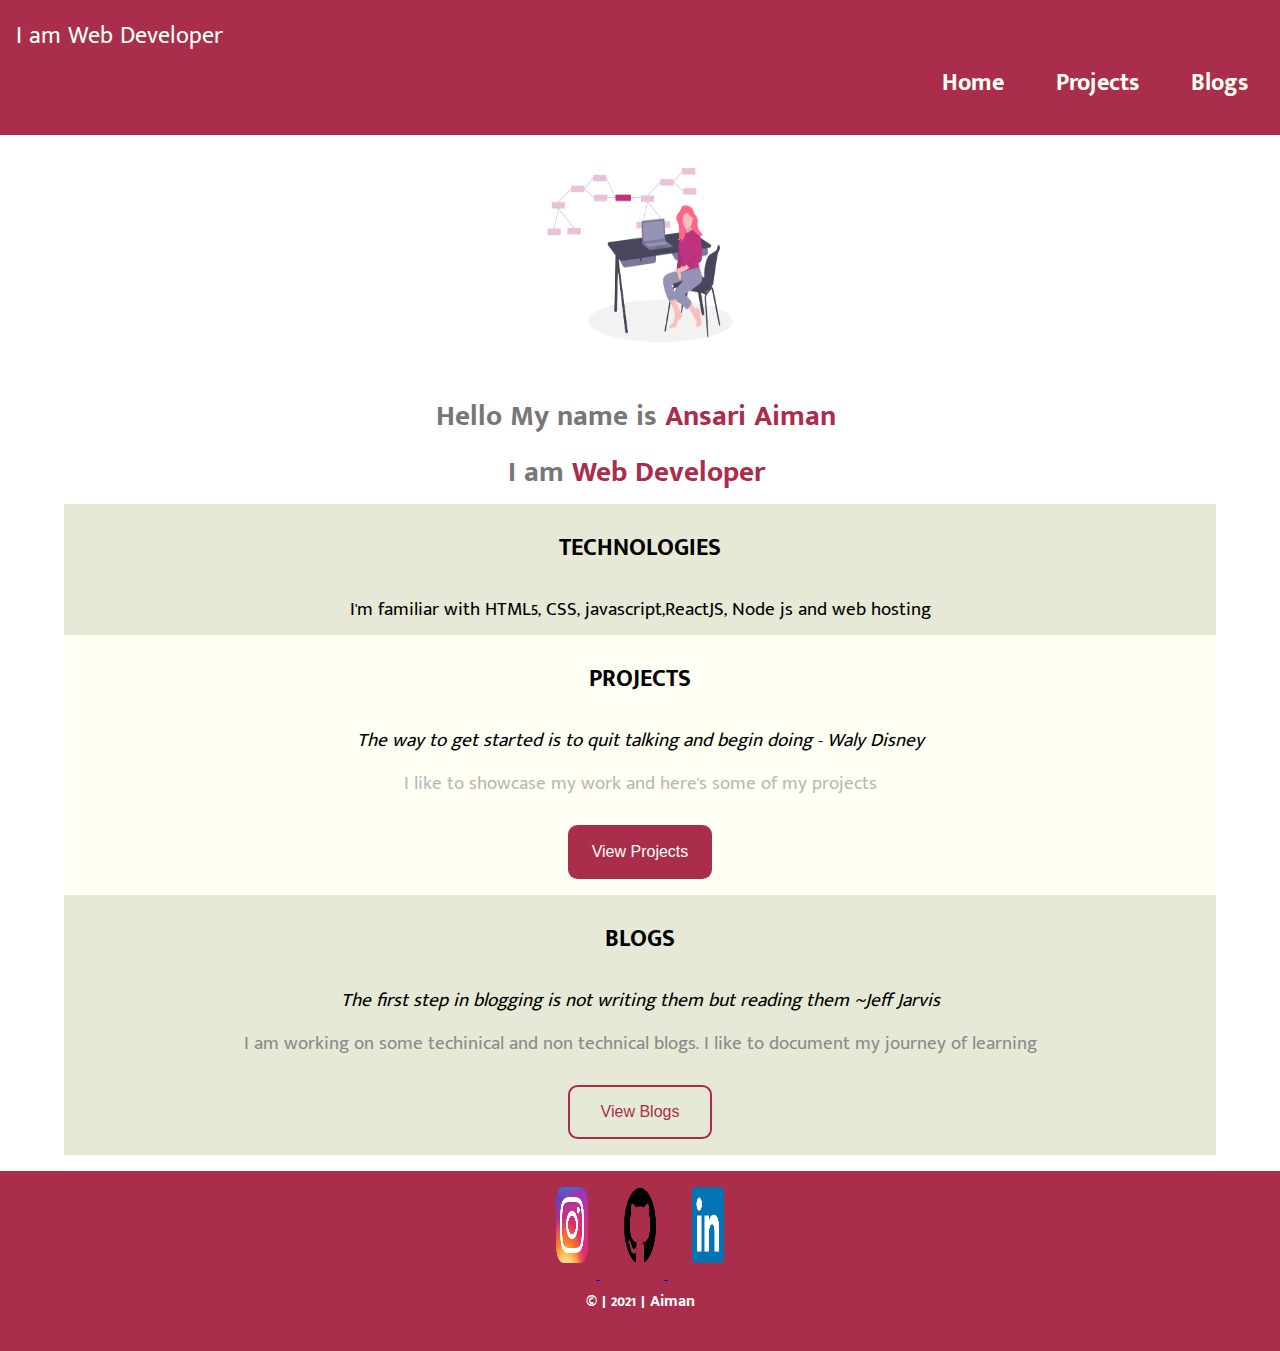
<file: index.html>
<!DOCTYPE html>
<html lang="en">
<head>
    <meta charset="UTF-8">
    <meta http-equiv="X-UA-Compatible" content="IE=edge">
    <meta name="viewport" content="width=device-width, initial-scale=1.0">
    <link href="style.css" rel="stylesheet" />
    <title>Adarsh Balika</title>
</head>
<body>
    <nav>
        <p>I am Web Developer</p>
        <ul class="navbar">
            <a href="index.html"><li class="nav-links">Home</li></a>
            <a href="projects.html"><li class="nav-links">Projects</li></a>
            <a href="blogs.html"><li class="nav-links">Blogs</li></a>
        </ul>
    </nav>
    <div class="container">
       
            <img src="./assest/hero-img.png" alt="" class="hero-img" />
            <div class="header-intro">Hello My name is<span class="header-intro-purple">Ansari Aiman</span>
            </div>
            <div class="header-intro">I am<span class="header-intro-purple">Web Developer</span>
            </div>
            <div class="container-dark">
                <h3>TECHNOLOGIES</h3>
                <p>I'm familiar with HTML5, CSS, javascript,ReactJS, Node js and web hosting</p>
            </div>
            <div class="container-light">
                <h3>PROJECTS</h3>
                <p style="font-style: italic;">The way to get started is to quit talking and begin doing - Waly Disney</p>
                <p style="color: rgb(184, 184, 184);">I like to showcase my work and here's some of my projects</p>
                <a href="projects.html">
                    <button class="container-btn-dark">View Projects</button>
                </a>

            </div>
            <div class="container-dark">
                <h3>BLOGS</h3>
                <p style="font-style: italic;">The first step in blogging is not writing them but reading them ~Jeff Jarvis</p>
                <p style="color: rgb(138, 138, 138);">I am working on some techinical and non technical blogs. I like to document my journey of learning</p>
                <a href="blogs.html">
                    <button class="container-btn-light">View Blogs</button>
                </a>

            </div>
        </div>
    </div>
    <footer>
        <ul class="navbar-footer"> 
            <li>
                <a href="https://www.instagram.com/aimanansari_27/">
                    <img class="footer-img" src="./assest/instagram-logo.jpg" />
                </a>
            </li>
            <li>
                <a href="https://github.com/aiman-ansari">
                    <img class="footer-img" src="./assest/github-logo.jpg" />
                </a>
            </li>
            <li>
                <a href="https://www.linkedin.com/in/aiman-ansari-0054a01a7">
                    <img  class="footer-img" src="./assest/linkedin-logo.jpg" />
                </a>
            </li>

        </ul>
        <p>©  |  2021  |  Aiman</p>
    </footer>
</body>
</html>
</file>
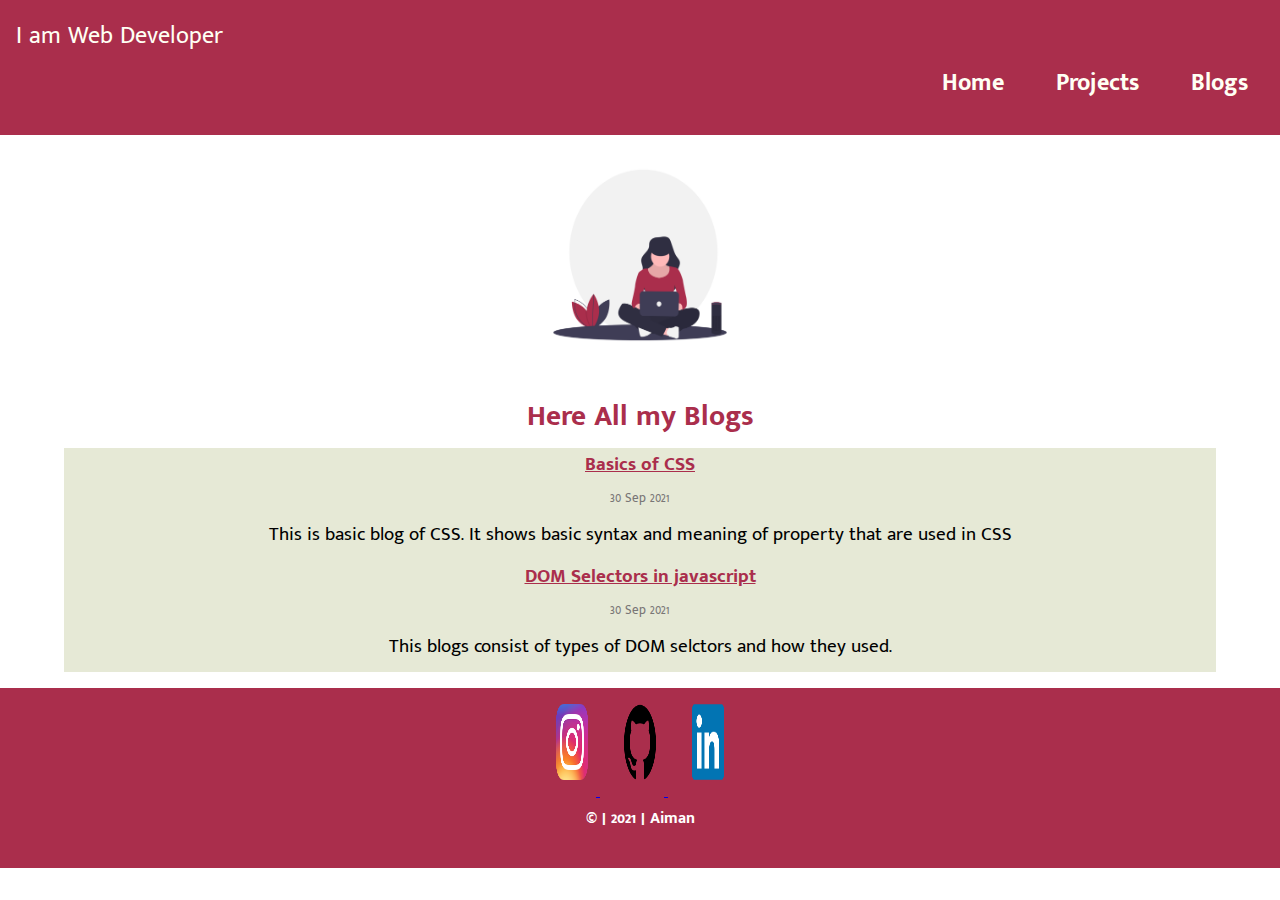
<file: blogs.html>
<!DOCTYPE html>
<html lang="en">
<head>
    <meta charset="UTF-8">
    <meta http-equiv="X-UA-Compatible" content="IE=edge">
    <meta name="viewport" content="width=device-width, initial-scale=1.0">
    <link href="style.css" rel="stylesheet" />
    <title>Adarsh Balika</title>
</head>
<body>
    <nav>
        <p>I am Web Developer</p>
        <ul class="navbar">
            <a href="index.html"><li class="nav-links">Home</li></a>
            <a href="projects.html"><li class="nav-links">Projects</li></a>
            <a href="blogs.html"><li class="nav-links">Blogs</li></a>
        </ul>
    </nav>
    <div class="container">
       
            <img src="./assest/blogs.png" alt="" class="hero-img" />
            <div class="header-intro-purple">Here All my Blogs </div>
            
            <div class="container-dark">
                <a href="https://suspicious-murdock-04ba71.netlify.app/" class="blog-link">Basics of CSS</a>
                <div class="container-date">30 Sep 2021</div>
                <p>This is basic blog of CSS. It shows basic syntax and meaning of property that are used in CSS</p>
            </div>
            <div class="container-dark">
                <a href="https://wizardly-agnesi-30730b.netlify.app/" class="blog-link">DOM Selectors in javascript</a>
                <div class="container-date">30 Sep 2021</div>
                <p>This blogs consist of types of DOM selctors and how they used.</p>
            </div>
            
        </div>
    </div>
    <footer>
        <ul class="navbar-footer"> 
            <li>
                <a href="https://www.instagram.com/aimanansari_27/">
                    <img class="footer-img" src="./assest/instagram-logo.jpg" />
                </a>
            </li>
            <li>
                <a href="https://github.com/aiman-ansari">
                    <img class="footer-img" src="./assest/github-logo.jpg" />
                </a>
            </li>
            <li>
                <a href="https://www.linkedin.com/in/aiman-ansari-0054a01a7">
                    <img  class="footer-img" src="./assest/linkedin-logo.jpg" />
                </a>
            </li>

        </ul>
        <p>©  |  2021  |  Aiman</p>
    </footer>
</body>
</html>
</file>
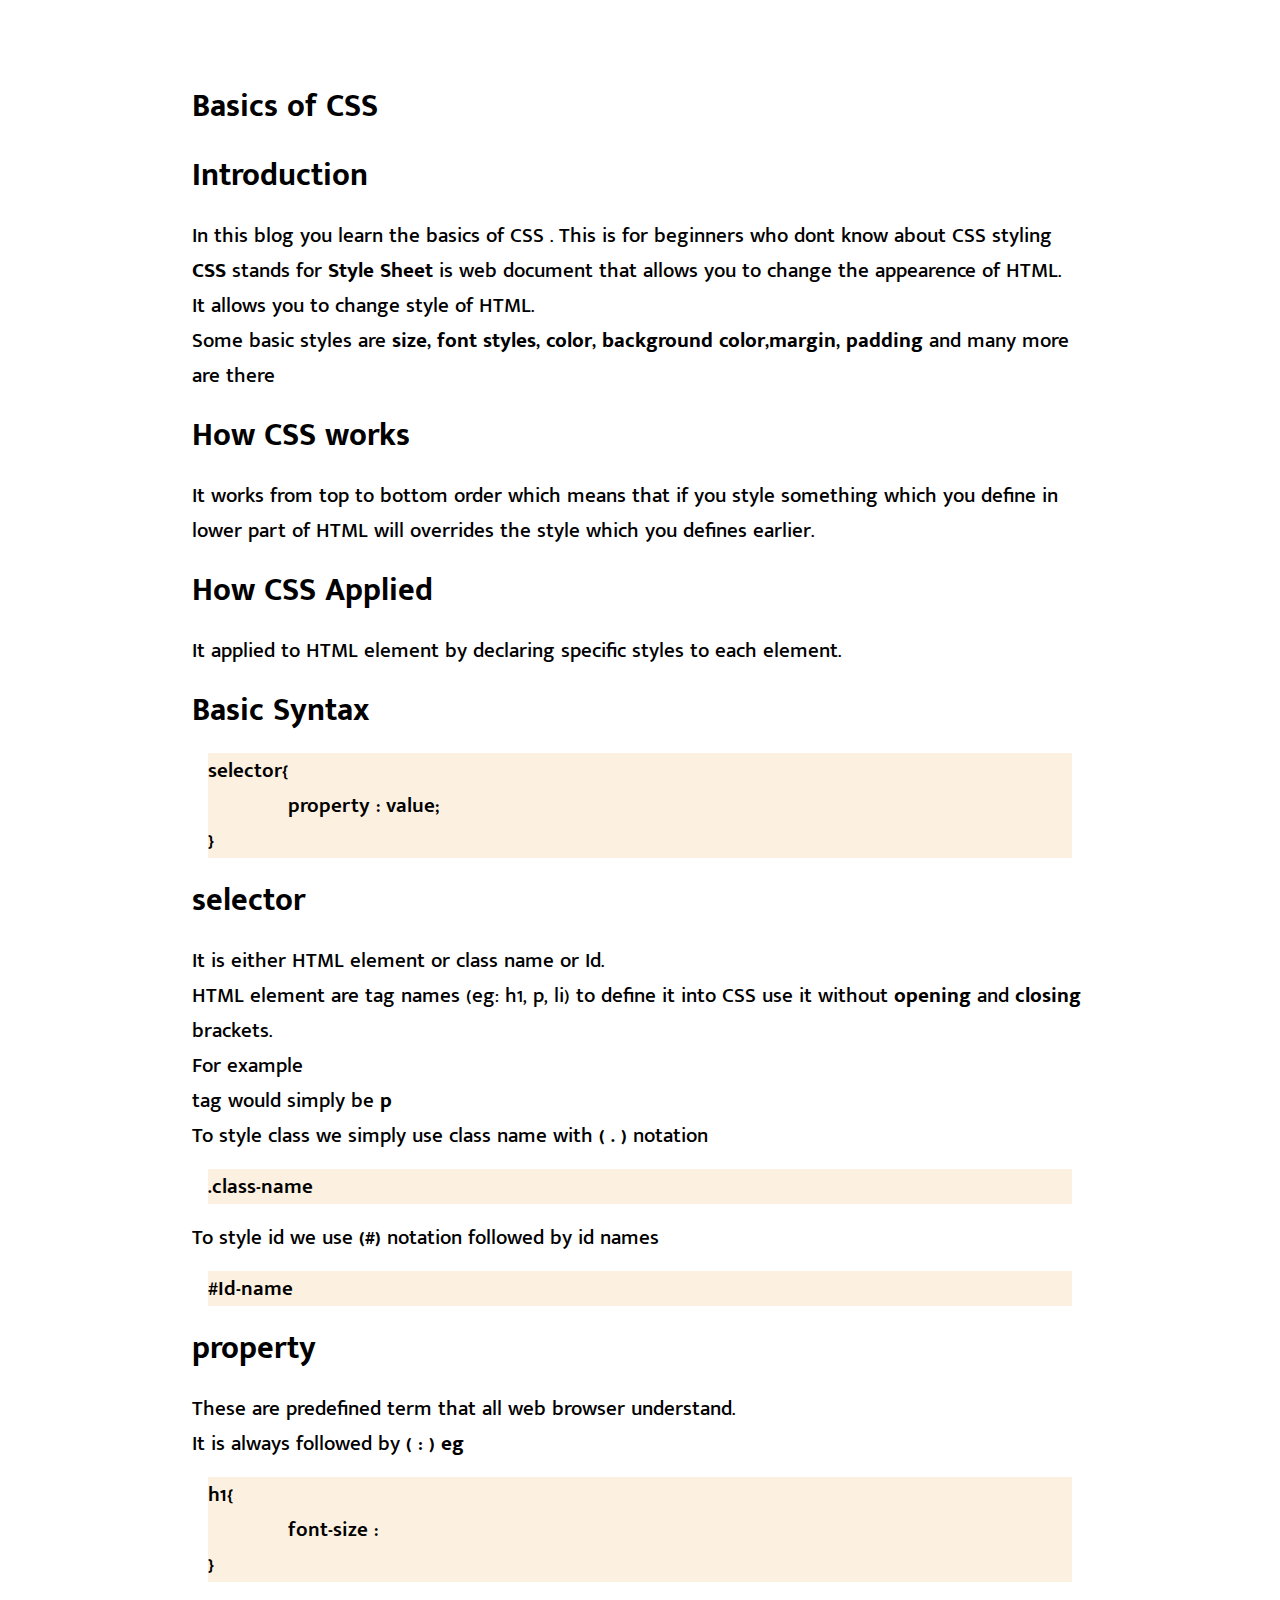
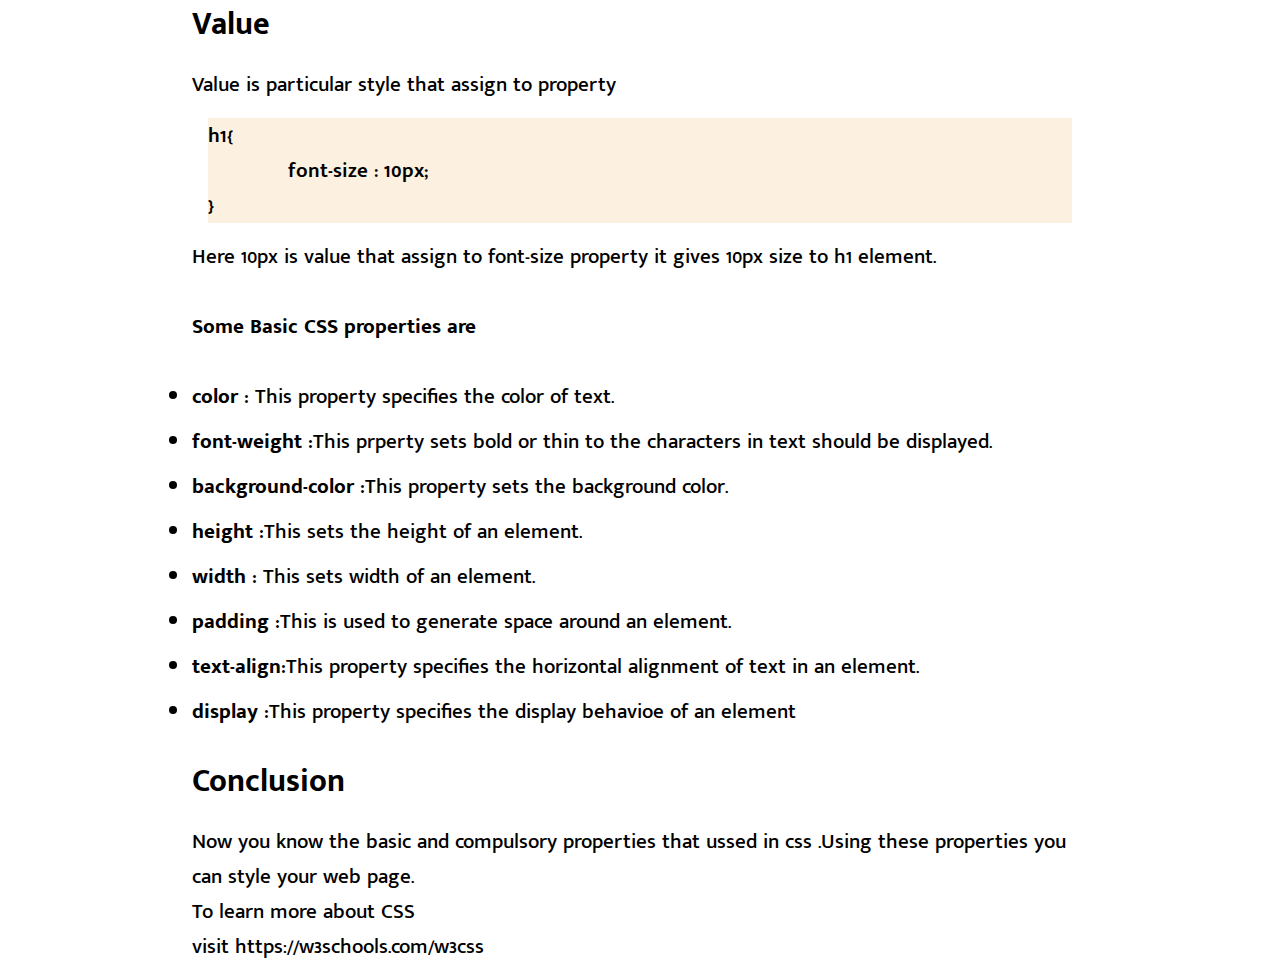
<file: CSS-blog.html>
<!DOCTYPE html>
<html lang="en">
<head>
    <meta charset="UTF-8">
    <meta http-equiv="X-UA-Compatible" content="IE=edge">
    <meta name="viewport" content="width=device-width, initial-scale=1.0">
    <link href="CSS-blog.css" rel="stylesheet" />
    <title>Document</title>
</head>
<body>
    <div class="container">
        <div class="heading">Basics of CSS</div>
        <div class="heading">Introduction</div>
        In this blog you learn the basics of CSS . This is for beginners who dont know about CSS styling
        <span class="bold-words">CSS </span>stands for <span class="bold-words"> Style Sheet</span> is web document that allows you to change the appearence of HTML.
        <br>It allows you to change style of HTML.<br>
        Some basic styles are <span class="bold-words">size, font styles, color, background color,margin, padding </span>and many more are there<br>
        <div class="heading">How CSS works</div>
        It works from top to bottom order which means that if you style something which you define in lower part of HTML will overrides the style which you defines earlier.
        <div class="heading">How CSS Applied</div>
        It applied to HTML element by declaring specific styles to each element.
        <div class="heading">Basic Syntax</div>
        <div class="syntax">
            selector{<br>
            <span class="space"></span>property  : value;<br>
            }<br>
        </div>
        <div class="heading">selector</div>
        It is either HTML element or class name or Id.<br> 
        HTML element are tag names (eg: h1, p, li) to define it into CSS use it without <span class="bold-words" >opening</span> and  <span class="bold-words" >closing</span> brackets.<br>
        For example <br>
        <p> tag would simply be  <span class="bold-words" >p</span><br>
        To style class we simply use class name with <span class="bold-words">( . )</span> notation<br>
         <div class="syntax"> .class-name</div>
        To style id we use <span class="bold-words"> (#)</span> notation followed by id names<br>
        <div class="syntax">#Id-name</div>
        <div class="heading">property</div>
        These are predefined term that all web browser understand.<br>
        It is always followed by <span class="bold-words">( : )</span>
        <span class="bold-words">eg</span><br>
        <div class="syntax">h1{
        <div class="space">font-size :</div> 
    }</div>
        <div class="heading">Value</div>
        Value is particular style that assign to property
        <div class="syntax">h1{
        <div class="space">font-size : 10px;</div>
        }</div>
    Here 10px is value that assign to font-size property it gives 10px size to h1 element.<br><br>
    <span class="bold-words">Some Basic CSS properties are</span><br><br>
    <ul>
    <li><span class="bold-words">color :</span> This property specifies the color of text.</li>
    <li><span class="bold-words">font-weight :</span>This prperty sets bold or thin to the characters in text should be displayed.<br>
    </li>
    <li><span class="bold-words">background-color :</span>This property sets the background color.
    </li>
    <li><span class="bold-words">height :</span>This sets the height of an element.
    </li>
    <li><span class="bold-words">width :</span> This sets width of an element.
    </li>
    <li><span class="bold-words">padding :</span>This is used to generate space around an element.
    </li>
    <li>    <span class="bold-words">text-align:</span>This property specifies the horizontal alignment of text in an element.<br>
    </li>
    <li><span class="bold-words">display :</span>This property specifies the display behavioe of an element<br></li>
    
    <div class="heading">Conclusion</div>
    Now you know the basic and compulsory properties that ussed in css .Using these properties you can style your web page.<br>
    To learn more about CSS<br>
    visit https://w3schools.com/w3css
    </ul>
</div>
</body>
</html>
</file>
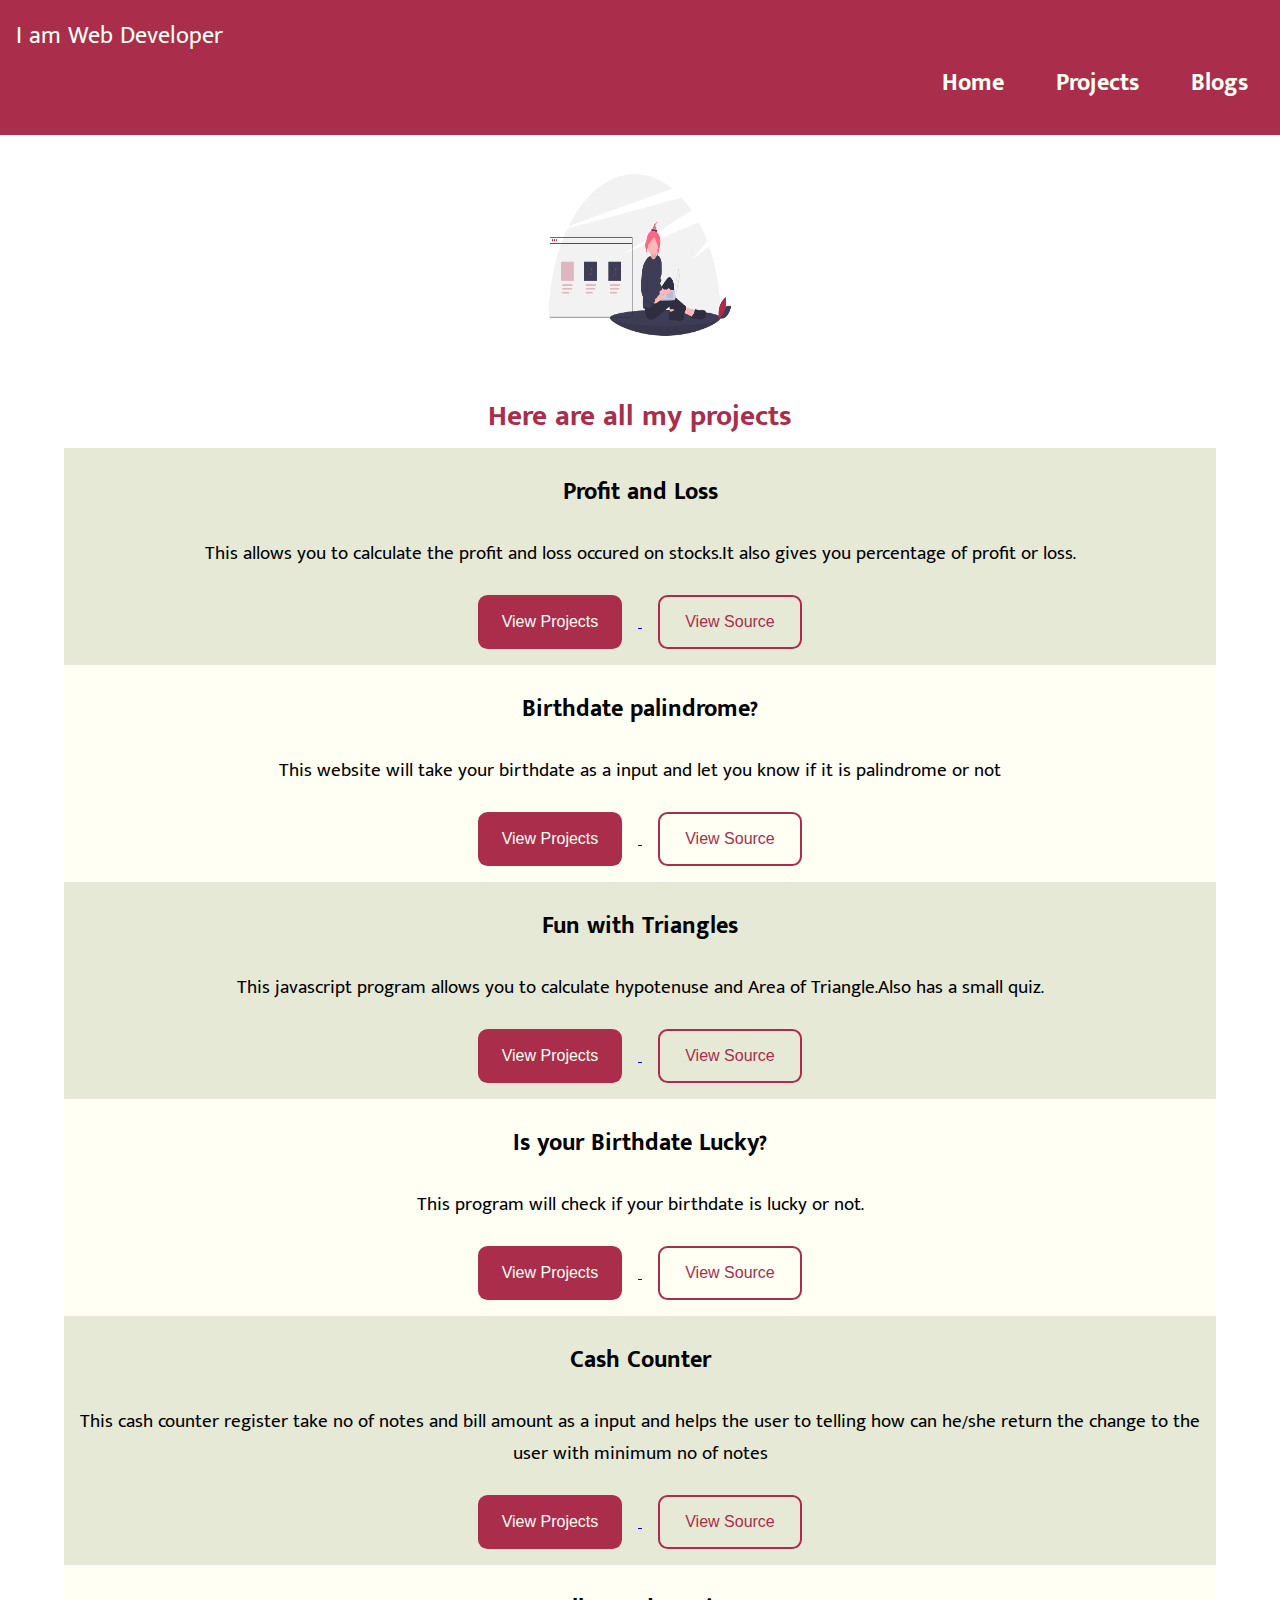
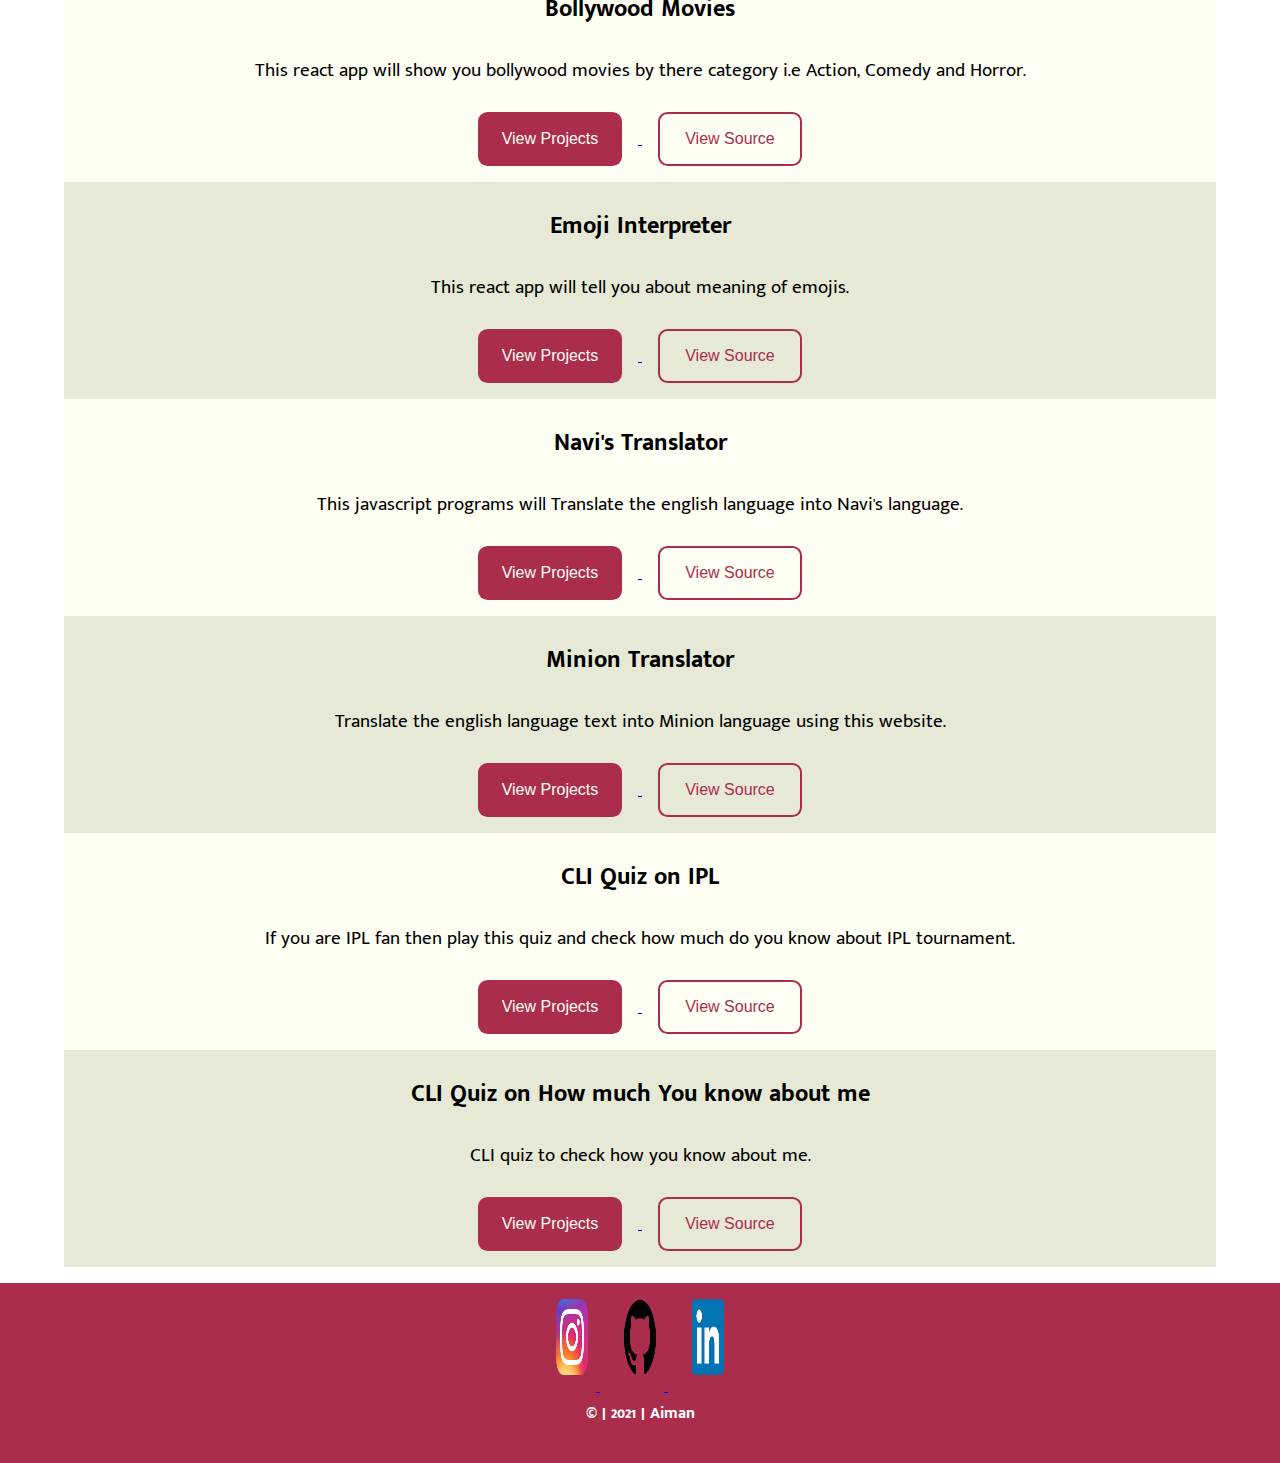
<file: projects.html>
<!DOCTYPE html>
<html lang="en">
<head>
    <meta charset="UTF-8">
    <meta http-equiv="X-UA-Compatible" content="IE=edge">
    <meta name="viewport" content="width=device-width, initial-scale=1.0">
    <link href="style.css" rel="stylesheet" />
    <title>Adarsh Balika</title>
</head>
<body>
    <nav>
        <p>I am Web Developer</p>
        <ul class="navbar">
            <a href="index.html"><li class="nav-links">Home</li></a>
            <a href="#"><li class="nav-links">Projects</li></a>
            <a href="blogs.html"><li class="nav-links">Blogs</li></a>
        </ul>
    </nav>
    <div class="container">
       
            <img src="./assest/project.png" alt="" class="hero-img" />
            <div class="header-intro-purple">Here are all my projects </div>
           
            <div class="container-dark">
                <h3>Profit and Loss</h3>
                <p>This allows you to calculate the profit and loss occured on stocks.It also gives you percentage of profit or loss.</p>
                <a href="https://frosty-bassi-60e94e.netlify.app/">
                    <button class="container-btn-dark">View Projects</button>
                </a>
                <a href="https://github.com/aiman-ansari/profit-loss">
                    <button class="container-btn-light">View Source</button>
                </a>
            </div>
            <div class="container-light">
                <h3>Birthdate palindrome?</h3>
                <p>This website will take your birthdate as a input and let you know if it is palindrome or not</p>
                <a href="https://nostalgic-sammet-18bc77.netlify.app/">
                    <button class="container-btn-dark">View Projects</button>
                </a>
                <a href="https://github.com/aiman-ansari/birthdate-palindrome">
                    <button class="container-btn-light">View Source</button>
                </a>
            </div>
            <div class="container-dark">
                <h3>Fun with Triangles</h3>
                <p>This javascript program allows you to calculate hypotenuse and Area of Triangle.Also has a small quiz. </p>
                <a href="https://modest-kare-ac51fa.netlify.app/">
                    <button class="container-btn-dark">View Projects</button>
                </a>
                <a href="https://github.com/aiman-ansari/triangle-fun">
                    <button class="container-btn-light">View Source</button>
                </a>
            </div>
            <div class="container-light">
                <h3>Is your Birthdate Lucky?</h3>
                <p>This program will check if your birthdate is lucky or not.</p>
                <a href="https://amazing-ramanujan-de8c37.netlify.app/">
                    <button class="container-btn-dark">View Projects</button>
                </a>
                <a href="https://github.com/aiman-ansari/birthday-Lucky">
                    <button class="container-btn-light">View Source</button>
                </a>
            </div>
            <div class="container-dark">
                <h3>Cash Counter</h3>
                <p>This cash counter register take no of notes and bill amount as a input and helps the user to telling how can he/she return the change to the user with minimum no of notes</p>
                <a href="https://cranky-galileo-1990db.netlify.app/">
                    <button class="container-btn-dark">View Projects</button>
                </a>
                <a href="https://github.com/aiman-ansari/cash-counter">
                    <button class="container-btn-light">View Source</button>
                </a>
            </div>
            <div class="container-light">
                <h3>Bollywood Movies</h3>
                <p>This react app will show you bollywood movies by there category i.e Action, Comedy and Horror.</p>
                <a href="https://mu909.csb.app/">
                    <button class="container-btn-dark">View Projects</button>
                </a>
                <a href="https://github.com/aiman-ansari/bollywood-movie-react-app">
                    <button class="container-btn-light">View Source</button>
                </a>
            </div>
            <div class="container-dark">
                <h3>Emoji Interpreter</h3>
                <p>This react app will tell you about meaning of emojis.</p>
                <a href="https://r7qjr.csb.app/">
                    <button class="container-btn-dark">View Projects</button>
                </a>
                <a href="https://github.com/aiman-ansari/emoji-interpreter">
                    <button class="container-btn-light">View Source</button>
                </a>
            </div>
            <div class="container-light">
                <h3>Navi's Translator</h3>
                <p>This javascript programs will Translate the english language into Navi's language.</p>
                <a href="https://keen-easley-47751c.netlify.app/">
                    <button class="container-btn-dark">View Projects</button>
                </a>
                <a href="https://github.com/aiman-ansari/Navi-s-Translator">
                    <button class="container-btn-light">View Source</button>
                </a>
            </div>
            <div class="container-dark">
                <h3>Minion Translator</h3>
                <p>Translate the english language text into Minion language using this website.</p>
                <a href="https://flamboyant-hamilton-351047.netlify.app/">
                    <button class="container-btn-dark">View Projects</button>
                </a>
                <a href="https://github.com/aiman-ansari/Banana-Talk">
                    <button class="container-btn-light">View Source</button>
                </a>
            </div>
            <div class="container-light">
                <h3>CLI Quiz on IPL</h3>
                <p>If you are IPL fan then play this quiz and check how much do you know about IPL tournament.</p>
                <a href="https://replit.com/@AimanraniAnsari/ipl-match?embed=1">
                    <button class="container-btn-dark">View Projects</button>
                </a>
                <a href="https://github.com/aiman-ansari/Cli-ipl-match-quiz">
                    <button class="container-btn-light">View Source</button>
                </a>
            </div>
            <div class="container-dark">
                <h3>CLI Quiz on How much You know about me</h3>
                <p>CLI quiz to check how you know about me.</p>
                <a href="https://replit.com/@AimanraniAnsari/how-much-do-you-know-me?embed=1">
                    <button class="container-btn-dark">View Projects</button>
                </a>
                <a href="https://github.com/aiman-ansari/Cli-how-much-do-you-know">
                    <button class="container-btn-light">View Source</button>
                </a>
            </div>
        
        </div>
    </div>
    <footer>
        <ul class="navbar-footer"> 
            <li>
                <a href="https://www.instagram.com/aimanansari_27/">
                    <img class="footer-img" src="./assest/instagram-logo.jpg" />
                </a>
            </li>
            <li>
                <a href="https://github.com/aiman-ansari">
                    <img class="footer-img" src="./assest/github-logo.jpg" />
                </a>
            </li>
            <li>
                <a href="https://www.linkedin.com/in/aiman-ansari-0054a01a7">
                    <img  class="footer-img" src="./assest/linkedin-logo.jpg" />
                </a>
            </li>

        </ul>
        <p>©  |  2021  |  Aiman</p>
    </footer>

</body>
</html>
</file>
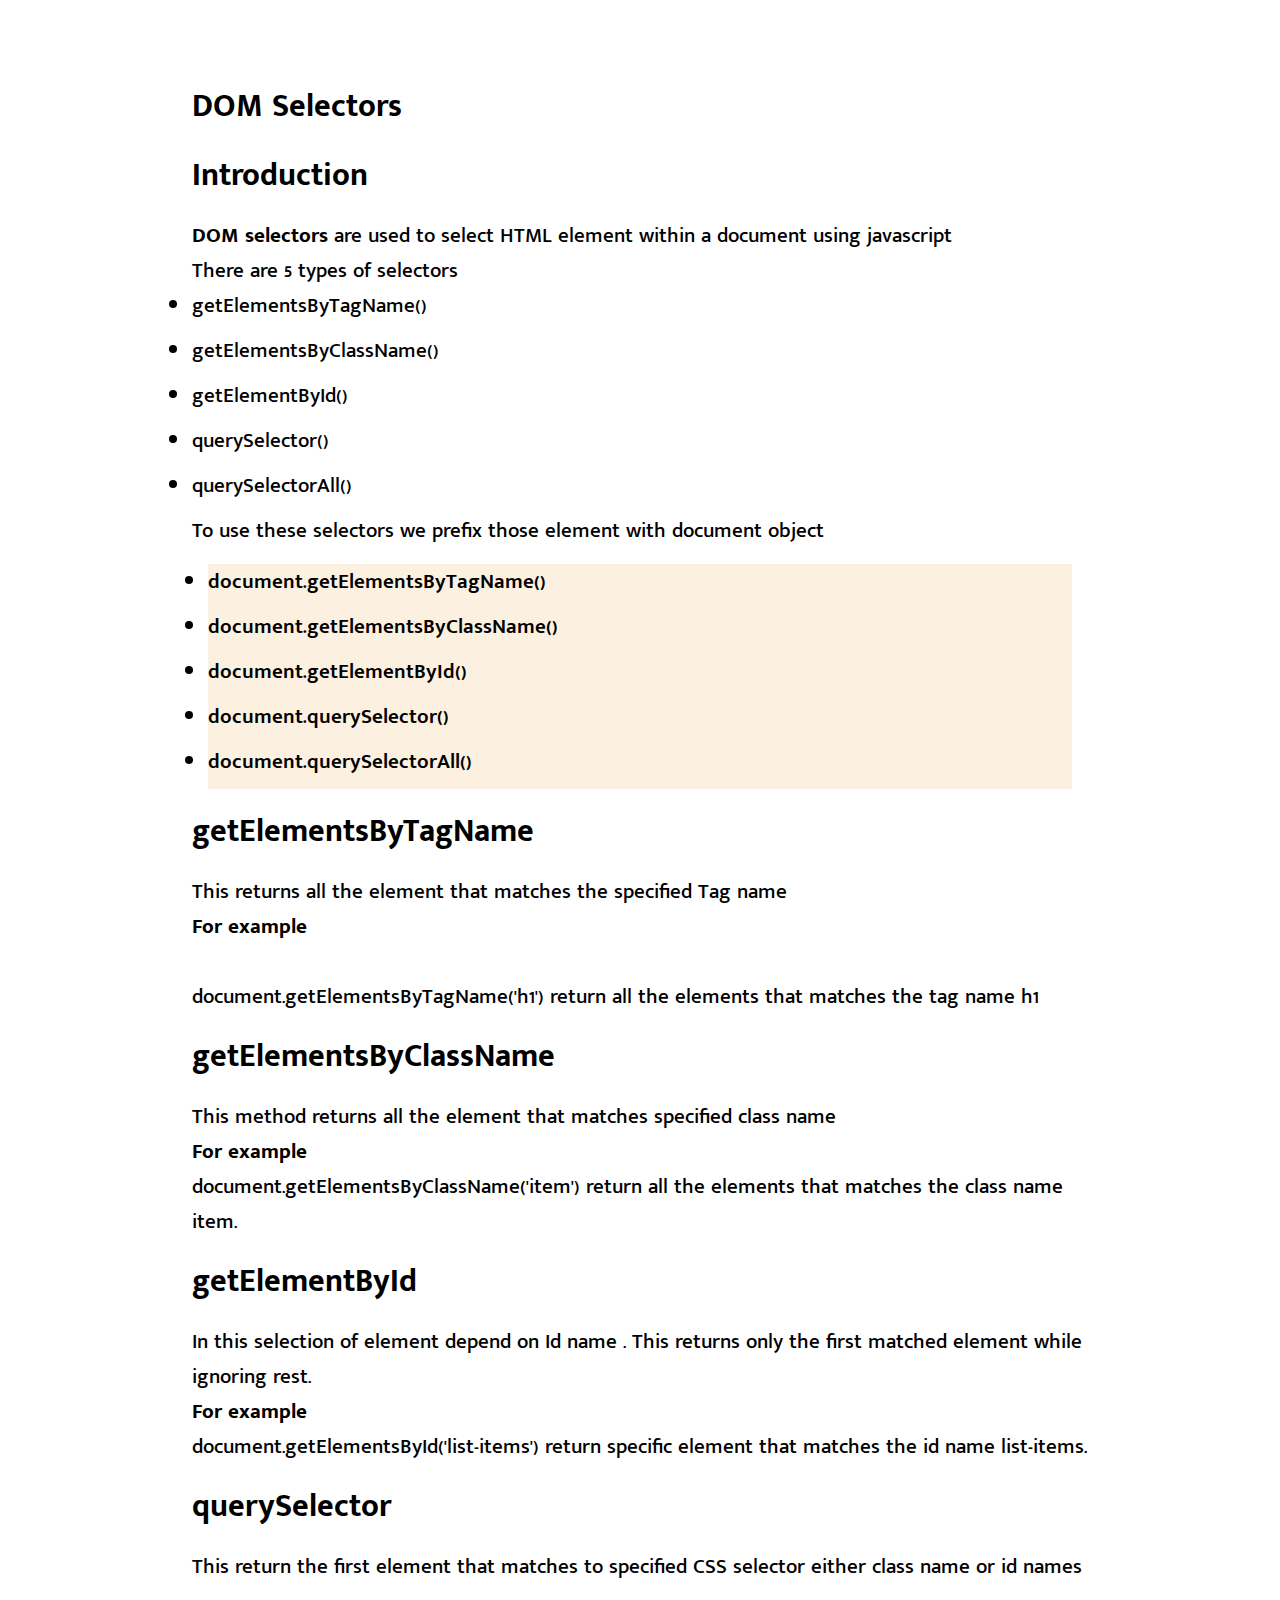
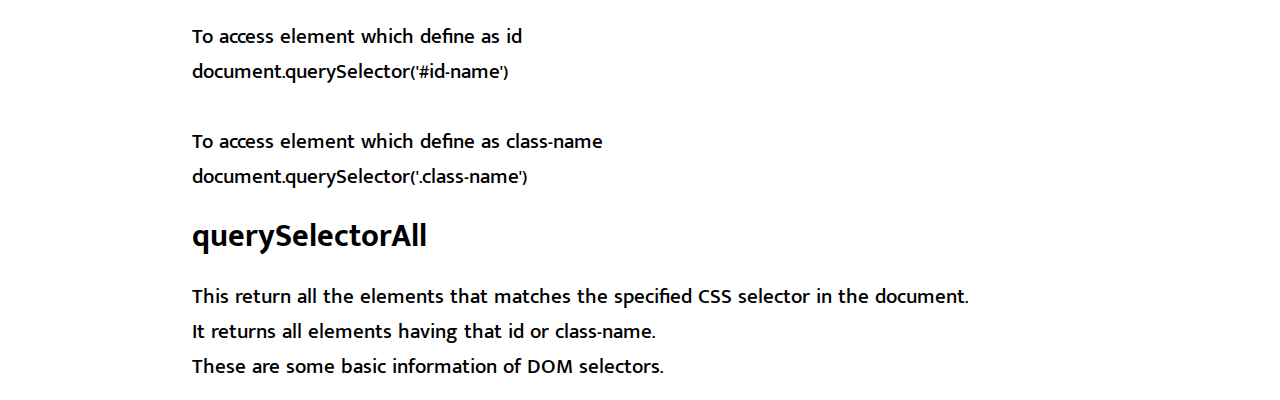
<file: selector.html>
<!DOCTYPE html>
<html lang="en">
<head>
    <meta charset="UTF-8">
    <meta http-equiv="X-UA-Compatible" content="IE=edge">
    <meta name="viewport" content="width=device-width, initial-scale=1.0">
    <title>Document</title>
    <link href="CSS-blog.css" rel="stylesheet" />
</head>
<body>
    <div class="container">
    <div class="heading">DOM Selectors</div>
    <div class="heading">Introduction</div>
    <span class="bold-words">DOM selectors</span> are used to select HTML element within a document using javascript<br>
    There are 5 types of selectors
    <ul>
        <li>getElementsByTagName()</li>
        <li>getElementsByClassName()</li>
        <li>getElementById()</li>
        <li>querySelector()</li>
        <li>querySelectorAll()</li>
    </ul>
    To use these selectors we prefix those element with document object<br>
    <div class="syntax"><ul>
        <li>document.getElementsByTagName()</li>
        <li>document.getElementsByClassName()</li>
        <li>document.getElementById()</li>
        <li>document.querySelector()</li>
        <li>document.querySelectorAll()</li>
    </ul></div>
    
    <div class="heading">getElementsByTagName</div>
    This returns all the element that matches the specified Tag name<br>
    <div class="bold-words">For example</div><br>
    document.getElementsByTagName('h1') return all the elements that matches the tag name h1
    <div class="heading">getElementsByClassName</div>
    This method returns all the element that matches specified class name<br>
    <div class="bold-words">For example</div>
    document.getElementsByClassName('item') return all the elements that matches the class name item.

    <div class="heading">getElementById</div>
    In this selection of element depend on Id name . This returns only the first matched element while ignoring rest.<br>
    <div class="bold-words">For example</div>
    document.getElementsById('list-items') return specific element that matches the id name list-items.

    <div class="heading">querySelector</div>
    This return the first element that matches to specified CSS selector either class name or id names<br><br>
    To access element which define as id <br>
    document.querySelector('#id-name')<br><br>
    To access element which define as class-name <br>
    document.querySelector('.class-name')<br>
    <div class="heading">querySelectorAll</div>
    This return all the elements that matches the specified CSS selector in the document.<br>
    It returns all elements having that id or class-name.<br>
    These are some basic information of DOM selectors.     
</div>
</body>
</html>
</file>
<file: style.css>
@import url('https://fonts.googleapis.com/css2?family=Mukta+Malar:wght@500&display=swap');
*{
    padding: 0%;
    margin: 0%;
    box-sizing: border-box;
}
body{
    font-family: 'Mukta Malar', sans-serif;
}
:root{
    --primary-color:#fffff4;
    --purple-color:#AA2E4C;
    --dark-gray:#e3e6d0e0;
}
nav{
    height: 15vh;
    background-color: var(--purple-color);
    
}
nav p{
    font-size: 1.5rem;
    color:var(--primary-color);
    font-family: 'Mukta Malar', sans-serif;
    padding: 1rem;
}
.navbar{
    text-align: right;
    justify-content: space-between;
}
nav li{
    display: inline;
    padding: 1rem .5rem ;
    color: var(--primary-color);
    font-size: 1.5rem;
    text-align: right;
    margin-right: 1rem;
    font-weight: bold;
/*     margin-bottom :1rem; */
    line-height: 5px;
}
nav a{
    text-decoration: none;
    color: var(--primary-color);
    padding: .5rem .5rem;
    border-radius: 2                                                                                                                                        ;
}
.hero-img{
    width: 15rem;
    height: 15rem;
}
.header-intro, .header-intro-purple{
    font-size: 1.8rem;
    font-weight: bold;
    margin: .5rem;
    color: rgb(121, 118, 118);
}
.header-intro-purple{
    color:var(--purple-color);
    
}
.container{
    width:var(-width--break); 
    margin-left: auto;
    margin-right: auto;
    align-items: center;
    text-align: center;
}

.container-light{
    width: 90%;
    /* height: 25vh; */
    background-color: var(--primary-color);
    margin-left: auto;
    margin-right: auto;
    /* margin-bottom: 1rem; */
}
.container-dark{
    width: 90%;
    /* margin-bottom: 1rem; */
    background-color: var(--dark-gray);
    margin-left: auto;
    margin-right: auto;
}
.container h3{
    font-size: 1.5rem;
    padding: 1.5rem;
    font-weight: bold;
}
.container p{
    font-size: 1.2rem;
    /* font-weight: bold; */
    padding: 1px 10px 10px;
}
.container-btn-dark, .container-btn-light{
    background-color: var(--purple-color);
    height: 6vh;
    width: 9rem;
    margin: 1rem;
    border: none;
    font-size: bold;
    border-radius: .6rem;
    color: var(--primary-color);
    font-size: 1rem;
}
.container-btn-light{
    background-color: transparent;
    border: 2px solid var(--purple-color);
    color: var(--purple-color);
}
.container-btn-light:hover{
    color: var(--primary-color);   
    background-color: var(--purple-color);

}
.container-btn-dark:hover{
    background-color: transparent;
    border: 2px solid var(--purple-color);
    color: var(--purple-color);   
}
.container .blog-link{
    font-size: 1.2rem;
    color: var(--purple-color);
    font-weight: bold;
    margin:1rem;
}
.container-date{
    font-size: .8rem;
    margin: .5rem;
    color: rgb(121, 118, 118);
}

footer{
    margin-top: 1rem;
    text-align: center;
    background-color: var(--purple-color);
    bottom: 0%;
    width: 100%;
    height: 20vh;
}
footer p{
    
    font-weight: bold;
    color: white;
}
img,li{
    padding: 1rem .5rem;
    display:inline
}

.footer-img{
    height: 12vh;
    width: 3rem;
}
</file>
<file: CSS-blog.css>
@import url('https://fonts.googleapis.com/css2?family=Mukta+Malar:wght@500&display=swap');
*{
    padding: 0%;
    margin: 0%;
}
body{
    font-family: 'Mukta Malar', sans-serif;
}
.container{
    width: 70vw;
    padding: 2rem 5rem;
    margin-top: 3rem;
    margin-left: auto;
    margin-right: auto;
    font-size: 1.3rem;
    padding:1rem;
    font-weight: 500; 
    /* background-color: blue; */
}
.bold-words{
    /* font-size: 1.2rem; */
    font-weight: bolder;
}
.heading{
    margin: 1rem;
    margin-left: 0%;
    font-size: 2rem;
    font-weight: bolder;
}
.syntax{
    font-weight: 600;
    background-color: rgb(252, 241, 224);
    margin: 1rem;
}
.space{
    margin-left: 5rem;
}
li{
    height: 5vh;
}
</file>
